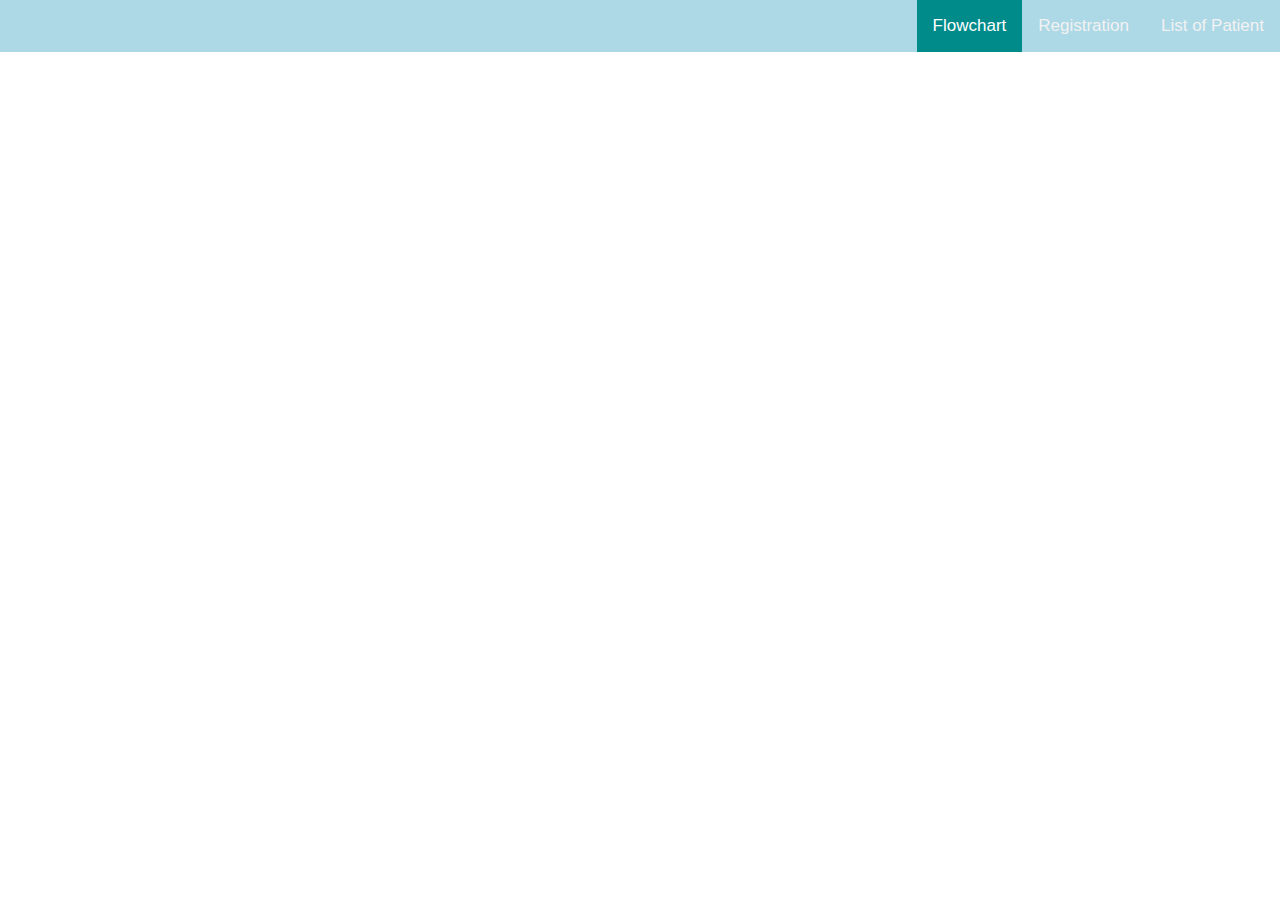
<file: index.html>
<!DOCTYPE html>
<html>

<head>
    <title>Clinical Care System</title>
    <meta name="viewport" content="width=device-width, initial-scale=1, shrink-to-fit=no">
    <meta charset="utf-8" />
    <link rel="stylesheet" href="https://cdnjs.cloudflare.com/ajax/libs/font-awesome/4.7.0/css/font-awesome.min.css">
    <link rel="stylesheet" href="style.css">

</head>

<body>
    <div class="topnav" id="myTopnav">
        <a href="list_of_patient.html">List of Patient</a>
        <a href="form.html">Registration</a>
        <a href="#home" class="active">Flowchart</a>
        
    </div>
    </head>

    <body>
        <div class="mxgraph" style="max-width:100%;border:1px solid transparent;"
            data-mxgraph="{&quot;highlight&quot;:&quot;#0000ff&quot;,&quot;nav&quot;:true,&quot;resize&quot;:true,&quot;xml&quot;:&quot;&lt;mxfile host=\&quot;app.diagrams.net\&quot; modified=\&quot;2021-07-21T09:58:34.602Z\&quot; agent=\&quot;5.0 (Windows NT 10.0; Win64; x64) AppleWebKit/537.36 (KHTML, like Gecko) Chrome/91.0.4472.124 Safari/537.36\&quot; etag=\&quot;6I_9C7NlgJHQ7oL10Ycw\&quot; version=\&quot;14.9.0\&quot; type=\&quot;device\&quot;&gt;&lt;diagram id=\&quot;ANVZpxGt2nblLhAagB96\&quot; name=\&quot;Page-1\&quot;&gt;7V1Zc9s4Ev41qt15sIo3qUdfmaTKmXXFqZ3dpxREQhI2FMEQlGzNr18cPEACsiibFC17VJWEBImru79Gd6PBTOzr9dPvGUhXX3EE44llRE8T+2ZiWabpzOg/rGQnSjzHFgXLDEXFS3XBA/oLFoVGUbpBESSNF3OM4xylzcIQJwkM80YZyDL82HxtgeNmrylYQqXgIQSxWvonivKVKA1coy7/[base64]/50CigKB8Iu0oi1lDya4MyyO7Z43wFObtCmOYIJ4jkU0WaMrxJIsgGYFDZeVyhHD6kIGRPH6kGaYrWAsXxNY5xxuvai8XCCpn0kTzDP6H0JPLmnutVwriFWQ6fjhXHooI1M/QMlsTVdP2pq0qs0xIFWTglrh3PFO9DwtQy+oOp1Yb8cDAtuxoUpuX6KInEJfkpgRAQnPAFL2NvIYLyd4DFiosjYtG0PiYY/f7AaLeBPRwYy66GBaNqRn0GbIFMM7hFeEPEsoiziA3E8mLKras5Baa3ZFcCnfYnFaArvJ7T2seCM3JhEDk6cAbW3PYGAmfF1cPgnA0GzmBMcL4SdY5TEaskqeOUJcfCzu3S2B7c9YaLmcINtKBSD9ZMfpM5STm5jR0kKpco/e/AnLqT9lUGCfoLzPkjo8ksEKNlwjhJeQMzBiYq0oj6b5fFgzWKIlaxYGvhJxaNTSrv7AASnhG2V4jBq0TdCrQ0eyhucZav8BInIL6tS6+aS379zh3GaUHR/8E83xWOONjkuElv+ITy/7DqVJTE3X+lJzdPRcv8ZlfcjAgor70euG63pUdpy2svLJ4zncm/TjA9dkWjve6bwaArmnXCwABtlBPr4ALbu3xQJrap67Ttxu5mzkxpq6OsHW/mqF1ZpxAKNTbA1LmR4HPU3tZrZep12vtjuvRO2/J7hRfhWifzItyTwMvXiITwFSK0LZ2F6xUMmZ8vInClV1G4/f9GOWD9EIqeOky3giCm7GayBXLujOBFVSUV0b1p2RUdutSbIpPnFzOoxOSwWxIM5ZZYqiH8EdDu9RjA804XwPNOEcCzTUUkvjBo3uAw5zE7sAUoFivduUcGvO5hu8EiA7Y1JgR7jwx4fo+RAU1jA0cGbNW/eE+RASFsY9mWtmqnawyJTzh7BNx2SKsNPpQscLYGbPduwvcO1u/HLnDVYIDnul310mDbCbbO6jsXvcQ8UcMJAs90AsPw3cBr0Nc3ZyxGwnbyTNMOXOul1oDi7/qBMTV9o/q1Rj6co+27uo6HtRTUmPYZu91C3kdTjaoh/idgW6PFRqnwiYQN9h6SF/bgZER9Vzb8wVyhwGKMeKn+U5tz1eaGc4ik3obNPVJ9oktVOOIYpQQeBiAgqcgIXKAnBto+8GW79tRXiKOAytbIVtt/7Q9Ro3o2p0OUY0i7LX6TB+3IzTHQ8ty97c4MY2oYw5sZhwZxcA7P0Wb2uurBKZIOVY/ljQF/ZirANw1q3cqEC0bWA6N6EqfRAzNLk8zbYsMLV1ld097zTfeE/+49DwpCV92S+gZ5gm/E7eM4pnJjGZt0wuz/dhJTWOxL0MdnF6+slvADfB8xfOmq4L7BCeSD4ns71EcjmzgvYjct8lPS5E06N+mZsKaaxC+KuruKOsY2HaY+OBW0OLUH/BKntEq4vXXYH5/OOQHNNIx2aNgynanTaqirRjXNTs0NHGp233cSmjtqEpo3qjffhzEhRS9nTVF1uWqpgpcv9d5ZL04rd8yiboW/N3esR7Oi1TFdnzQdD2pVeKpPf8bRS8+YjIk2naevbOyIcyByPJNQ4yzaxPygFs8ImWMsckjYXykXpPW7SgIxTbNlKMzcqaE6aCc/yKU6unzXn/IpY+xZw4hKsrDhBCtIyrlUU9/7tWFHRgXZL4ig++WEHzaon9a8o1a9PRNXJW9Fm9ULLUs+gZAzV3NSQZWEs7Lrud7tLASD2fKee8aLpsZGZKnQTnBsKnQXc/[base64]/aPG4W+EvUiyqAmpUmT0mQFUna7flqyT+VMo0U0JVR55xrSByHUk34euOxUUU/WcdDe0nIdbWBCZoSjiaYOx4ZRLeXTbWmZnrLHXHLErPHwEgPimZb1vB7ArDh2DIMaGL5q1D98v/z2/X1h25op2C7d2fHArNsaERGGBeYyowY52IMLwg8jsxCHZadP2hiHiFOUBfcEbiIcYmbYVEGP+f6IxxVcokQX7ZBDMB3jKV+SdMPmUq/nf4A1HQelmXG7BigWl5dRRA0uIm5+pzqMre3XvB5hlUQgiNF0hQg12Xbagd8gksYcjxf0T9n1NV6nMcxh2Xf3mmKA3d8vZ9G9RjHV7hW+gqw41PYgTq91r1qQ8mtFys+dSfmt/H4OPylXfKBDU+uWGV/75IZKhhDsPcGz1+/[base64]/o5RthQ7B30PX22hsZ6owP9RUBn/LtGCUonKpq4S1M8tmVsfu4Pqo5ZbFTdHJ6uBoe87U5bi51rmcDGViBLvFHdZfuYK3dpOVZrN14Uz9snzVtikWL06W7TZXrhoPiYGxzLrh0N98T7IRm5EJfERnm6nm+DXoKdtqGkkTuaE6PmDputr8l1B8n1QSdg7APBX0Y5LPl/J90aIbwXqWr31RFcJ9BRizZ/hTrv1BpPPBNSPVY2Ky7o8WibOewVIDw55ID+F+bnGpQqBcOzwAzUysc1o3PvnEh9GAzdk5//QiN5tyybWrOLTu1bMly0/48dX9yo4bImy7W4eXCNjuFc/pzsbQV/14C39oS6PnNFVCnI3XxhPYnajvIOvOSqk/wixhz/R8Z2Lf/Bw==&lt;/diagram&gt;&lt;/mxfile&gt;&quot;,&quot;toolbar&quot;:&quot;pages zoom layers lightbox&quot;,&quot;page&quot;:0}">
        </div>
        <script type="text/javascript" src="https://app.diagrams.net/js/viewer-static.min.js"></script>
    </body>

</html>
</file>
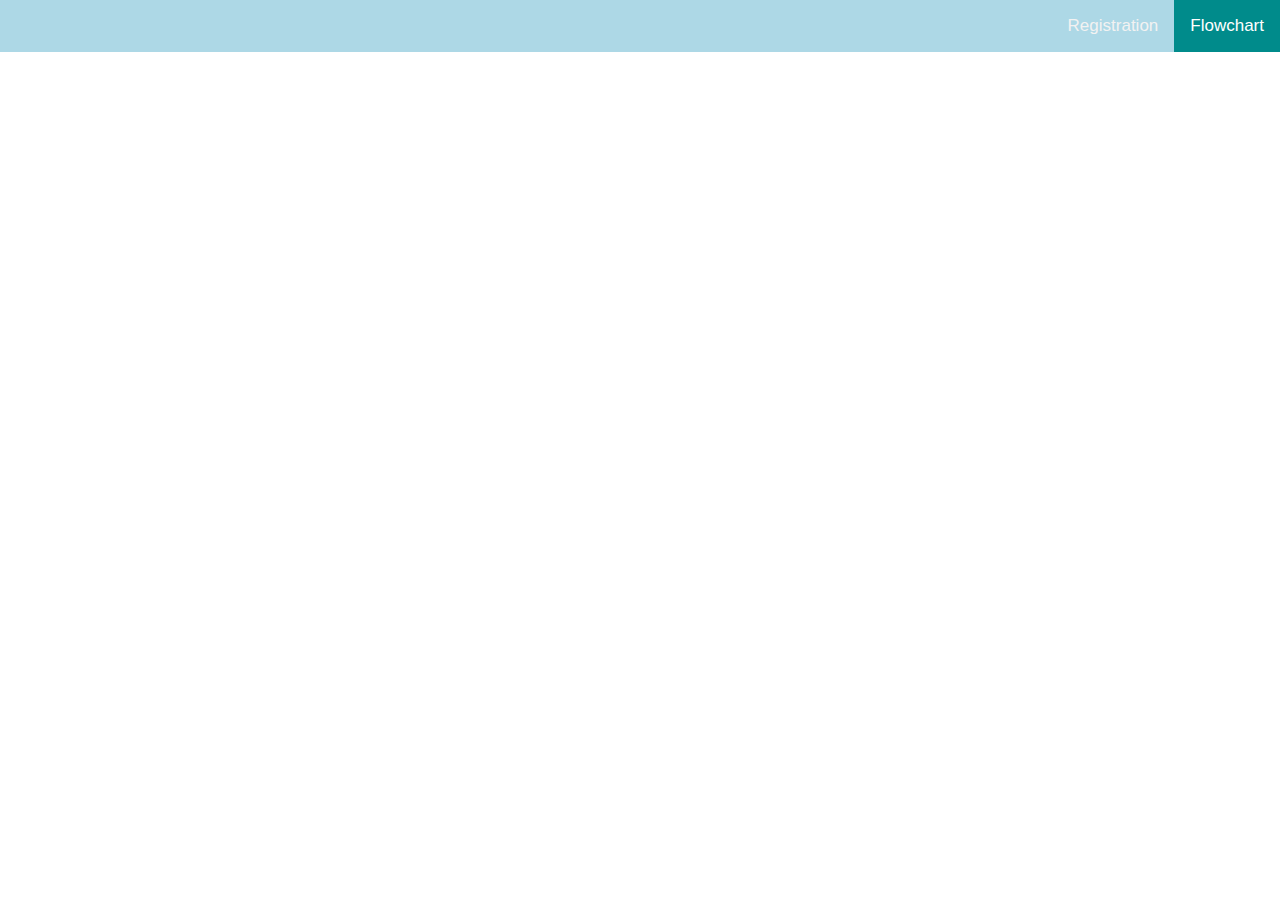
<file: flowchart.html>
<!DOCTYPE html>
<html>

<head>
    <title>Clinical Care System</title>
    <meta name="viewport" content="width=device-width, initial-scale=1, shrink-to-fit=no">
    <meta charset="utf-8" />
    <link rel="stylesheet" href="https://cdnjs.cloudflare.com/ajax/libs/font-awesome/4.7.0/css/font-awesome.min.css">
    <link rel="stylesheet" href="style.css">

</head>

<body>
    <div class="topnav" id="myTopnav">
        <a href="#home" class="active">Flowchart</a>
        <a href="form.html">Registration</a>
    </div>
    </head>

    <body>
        <div class="mxgraph" style="max-width:100%;border:1px solid transparent;"
            data-mxgraph="{&quot;highlight&quot;:&quot;#0000ff&quot;,&quot;nav&quot;:true,&quot;resize&quot;:true,&quot;xml&quot;:&quot;&lt;mxfile host=\&quot;app.diagrams.net\&quot; modified=\&quot;2021-07-21T09:58:34.602Z\&quot; agent=\&quot;5.0 (Windows NT 10.0; Win64; x64) AppleWebKit/537.36 (KHTML, like Gecko) Chrome/91.0.4472.124 Safari/537.36\&quot; etag=\&quot;6I_9C7NlgJHQ7oL10Ycw\&quot; version=\&quot;14.9.0\&quot; type=\&quot;device\&quot;&gt;&lt;diagram id=\&quot;ANVZpxGt2nblLhAagB96\&quot; name=\&quot;Page-1\&quot;&gt;7V1Zc9s4Ev41qt15sIo3qUdfmaTKmXXFqZ3dpxREQhI2FMEQlGzNr18cPEACsiibFC17VJWEBImru79Gd6PBTOzr9dPvGUhXX3EE44llRE8T+2ZiWabpzOg/rGQnSjzHFgXLDEXFS3XBA/oLFoVGUbpBESSNF3OM4xylzcIQJwkM80YZyDL82HxtgeNmrylYQqXgIQSxWvonivKVKA1coy7/[base64]/50CigKB8Iu0oi1lDya4MyyO7Z43wFObtCmOYIJ4jkU0WaMrxJIsgGYFDZeVyhHD6kIGRPH6kGaYrWAsXxNY5xxuvai8XCCpn0kTzDP6H0JPLmnutVwriFWQ6fjhXHooI1M/QMlsTVdP2pq0qs0xIFWTglrh3PFO9DwtQy+oOp1Yb8cDAtuxoUpuX6KInEJfkpgRAQnPAFL2NvIYLyd4DFiosjYtG0PiYY/f7AaLeBPRwYy66GBaNqRn0GbIFMM7hFeEPEsoiziA3E8mLKras5Baa3ZFcCnfYnFaArvJ7T2seCM3JhEDk6cAbW3PYGAmfF1cPgnA0GzmBMcL4SdY5TEaskqeOUJcfCzu3S2B7c9YaLmcINtKBSD9ZMfpM5STm5jR0kKpco/e/AnLqT9lUGCfoLzPkjo8ksEKNlwjhJeQMzBiYq0oj6b5fFgzWKIlaxYGvhJxaNTSrv7AASnhG2V4jBq0TdCrQ0eyhucZav8BInIL6tS6+aS379zh3GaUHR/8E83xWOONjkuElv+ITy/7DqVJTE3X+lJzdPRcv8ZlfcjAgor70euG63pUdpy2svLJ4zncm/TjA9dkWjve6bwaArmnXCwABtlBPr4ALbu3xQJrap67Ttxu5mzkxpq6OsHW/mqF1ZpxAKNTbA1LmR4HPU3tZrZep12vtjuvRO2/J7hRfhWifzItyTwMvXiITwFSK0LZ2F6xUMmZ8vInClV1G4/f9GOWD9EIqeOky3giCm7GayBXLujOBFVSUV0b1p2RUdutSbIpPnFzOoxOSwWxIM5ZZYqiH8EdDu9RjA804XwPNOEcCzTUUkvjBo3uAw5zE7sAUoFivduUcGvO5hu8EiA7Y1JgR7jwx4fo+RAU1jA0cGbNW/eE+RASFsY9mWtmqnawyJTzh7BNx2SKsNPpQscLYGbPduwvcO1u/HLnDVYIDnul310mDbCbbO6jsXvcQ8UcMJAs90AsPw3cBr0Nc3ZyxGwnbyTNMOXOul1oDi7/qBMTV9o/q1Rj6co+27uo6HtRTUmPYZu91C3kdTjaoh/idgW6PFRqnwiYQN9h6SF/bgZER9Vzb8wVyhwGKMeKn+U5tz1eaGc4ik3obNPVJ9oktVOOIYpQQeBiAgqcgIXKAnBto+8GW79tRXiKOAytbIVtt/7Q9Ro3o2p0OUY0i7LX6TB+3IzTHQ8ty97c4MY2oYw5sZhwZxcA7P0Wb2uurBKZIOVY/ljQF/ZirANw1q3cqEC0bWA6N6EqfRAzNLk8zbYsMLV1ld097zTfeE/+49DwpCV92S+gZ5gm/E7eM4pnJjGZt0wuz/dhJTWOxL0MdnF6+slvADfB8xfOmq4L7BCeSD4ns71EcjmzgvYjct8lPS5E06N+mZsKaaxC+KuruKOsY2HaY+OBW0OLUH/BKntEq4vXXYH5/OOQHNNIx2aNgynanTaqirRjXNTs0NHGp233cSmjtqEpo3qjffhzEhRS9nTVF1uWqpgpcv9d5ZL04rd8yiboW/N3esR7Oi1TFdnzQdD2pVeKpPf8bRS8+YjIk2naevbOyIcyByPJNQ4yzaxPygFs8ImWMsckjYXykXpPW7SgIxTbNlKMzcqaE6aCc/yKU6unzXn/IpY+xZw4hKsrDhBCtIyrlUU9/7tWFHRgXZL4ig++WEHzaon9a8o1a9PRNXJW9Fm9ULLUs+gZAzV3NSQZWEs7Lrud7tLASD2fKee8aLpsZGZKnQTnBsKnQXc/[base64]/aPG4W+EvUiyqAmpUmT0mQFUna7flqyT+VMo0U0JVR55xrSByHUk34euOxUUU/WcdDe0nIdbWBCZoSjiaYOx4ZRLeXTbWmZnrLHXHLErPHwEgPimZb1vB7ArDh2DIMaGL5q1D98v/z2/X1h25op2C7d2fHArNsaERGGBeYyowY52IMLwg8jsxCHZadP2hiHiFOUBfcEbiIcYmbYVEGP+f6IxxVcokQX7ZBDMB3jKV+SdMPmUq/nf4A1HQelmXG7BigWl5dRRA0uIm5+pzqMre3XvB5hlUQgiNF0hQg12Xbagd8gksYcjxf0T9n1NV6nMcxh2Xf3mmKA3d8vZ9G9RjHV7hW+gqw41PYgTq91r1qQ8mtFys+dSfmt/H4OPylXfKBDU+uWGV/75IZKhhDsPcGz1+/[base64]/o5RthQ7B30PX22hsZ6owP9RUBn/LtGCUonKpq4S1M8tmVsfu4Pqo5ZbFTdHJ6uBoe87U5bi51rmcDGViBLvFHdZfuYK3dpOVZrN14Uz9snzVtikWL06W7TZXrhoPiYGxzLrh0N98T7IRm5EJfERnm6nm+DXoKdtqGkkTuaE6PmDputr8l1B8n1QSdg7APBX0Y5LPl/J90aIbwXqWr31RFcJ9BRizZ/hTrv1BpPPBNSPVY2Ky7o8WibOewVIDw55ID+F+bnGpQqBcOzwAzUysc1o3PvnEh9GAzdk5//QiN5tyybWrOLTu1bMly0/48dX9yo4bImy7W4eXCNjuFc/pzsbQV/14C39oS6PnNFVCnI3XxhPYnajvIOvOSqk/wixhz/R8Z2Lf/Bw==&lt;/diagram&gt;&lt;/mxfile&gt;&quot;,&quot;toolbar&quot;:&quot;pages zoom layers lightbox&quot;,&quot;page&quot;:0}">
        </div>
        <script type="text/javascript" src="https://app.diagrams.net/js/viewer-static.min.js"></script>
    </body>

</html>
</file>
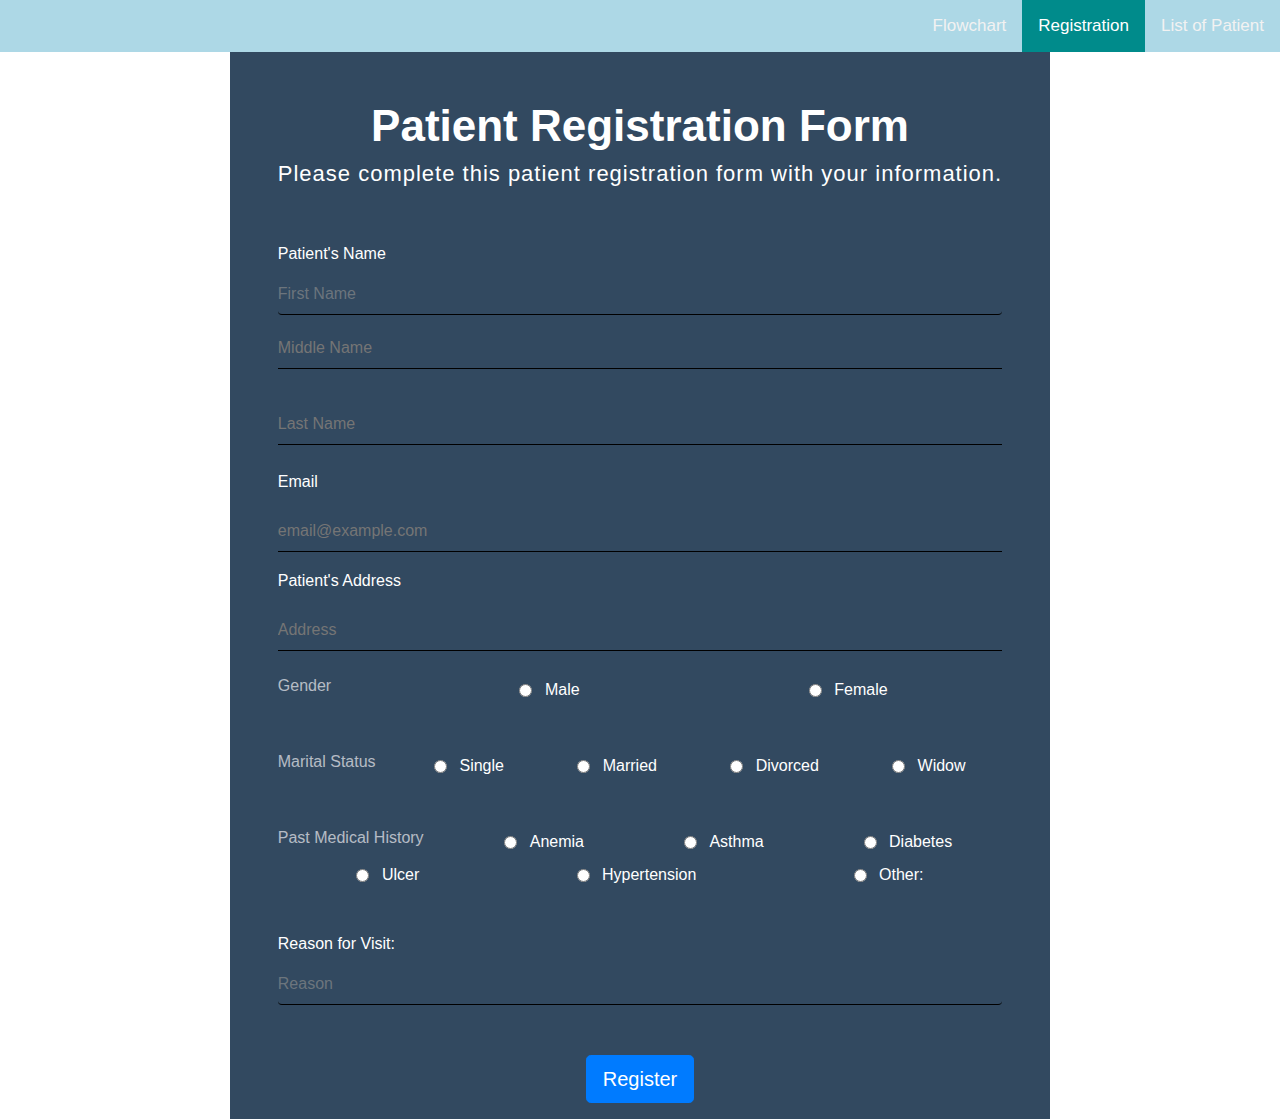
<file: form.html>
<html>
<head>
  <title>Patient registration form</title>
    <meta name="viewport" content="width=device-width, initial-scale=1, shrink-to-fit=no">
    <meta charset="utf-8">
  <!--Bootstrap-->
  <link rel="stylesheet" href="https://maxcdn.bootstrapcdn.com/bootstrap/4.0.0/css/bootstrap.min.css"
    integrity="sha384-Gn5384xqQ1aoWXA+058RXPxPg6fy4IWvTNh0E263XmFcJlSAwiGgFAW/dAiS6JXm" crossorigin="anonymous">
  <!--CSS-->
  <link rel="stylesheet" href="style.css">
</head>
<body>
  <!--Navbar-->
  <div class="topnav" id="myTopnav">
    <a href="list_of_patient.html">List of Patient</a>
    <a href="form.html" class="active">Registration</a>
    <a href="index.html" >Flowchart</a>
  </div>
  <!--Start of registration form-->
  <div class="row">
    <section class="section">
      <header>
        <h3>Patient Registration Form</h3>
        <h4>Please complete this patient registration form with your information.</h4>
      </header>
      <main>
        <form>
          <!--Patient's Name-->
          <div class="form-item box-item">
            <label for="validationCustom01" class="form-label">Patient's Name</label>
            <input type="text" class="form-control" id="validationCustom01" placeholder="First Name" value="" required>

          </div>
          <div class="form-item box-item">
            <input type="text" name="name" class="tx1" placeholder="Middle Name" data-required>
          </div>
          <div class="form-item box-item">
            <input type="text" name="name" class="tx1" placeholder="Last Name" data-required>
          </div>
          <!--Patient's Email-->
          <div class="form-item box-item">
            <label>Email</label>
            <input type="text" name="name" class="tx1" placeholder="email@example.com" data-required>
          </div>
          <br>
          <!--Patient's Address-->
          <div class="form-item box-item">
            <label>Patient's Address</label>
            <input type="text" name="name" class="tx1" placeholder="Address" data-required>
          </div>
          <br>
          <!--Patient's Gender-->
          <div class="form-item box-item">
            <div class="form-item-triple">
              <div class="radio-label">
                <label class="label">Gender</label>
              </div>
              <div class="form-item">
                <input id="Male" type="radio" name="gender" value="Male" data-once>
                <label for="Male">Male</label>
              </div>
              <div class="form-item">
                <input id="Female" type="radio" name="gender" value="Female" data-once>
                <label for="Female">Female</label>
              </div>
            </div>
          </div>
          <!--Patient's Marital status -->
          <div class="form-item box-item">
            <div class="form-item-triple">
              <div class="radio-label">
                <label class="label">Marital Status</label>
              </div>
              <div class="form-item">
                <input id="sponsored" type="radio" name="gender2" value="sponsored" data-once>
                <label for="sponsored">Single</label>
              </div>
              <div class="form-item">
                <input id="sponsored" type="radio" name="gender2" value="sponsored" data-once>
                <label for="sponsored">Married</label>
              </div>
              <div class="form-item">
                <input id="sponsored" type="radio" name="gender2" value="sponsored" data-once>
                <label for="sponsored">Divorced</label>
              </div>
              <div class="form-item">
                <input id="sponsored" type="radio" name="gender2" value="sponsored" data-once>
                <label for="sponsored">Widow</label>
              </div>
            </div>
          </div>
          <!--Patient's Past Medical history -->
          <div class="form-item">
            <div class="form-item-triple">
              <div class="radio-label">
                <label class="label">Past Medical History</label>
              </div>
              <div class="form-item">
                <input id="sponsored" type="radio" name="gender2" value="sponsored" data-once>
                <label for="sponsored">Anemia</label>
              </div>
              <div class="form-item">
                <input id="sponsored" type="radio" name="gender2" value="sponsored" data-once>
                <label for="sponsored">Asthma</label>
              </div>
              <div class="form-item">
                <input id="sponsored" type="radio" name="gender2" value="sponsored" data-once>
                <label for="sponsored">Diabetes</label>
              </div>
            </div>
            <div class="form-item">
              <div class="form-item-triple">
                <div class="form-item">
                  <input id="sponsored" type="radio" name="gender2" value="sponsored" data-once>
                  <label for="sponsored">Ulcer</label>
                </div>
                <div class="form-item">
                  <input id="sponsored" type="radio" name="gender2" value="sponsored" data-once>
                  <label for="sponsored">Hypertension</label>
                </div>
                <div class="form-item">
                  <input id="sponsored" type="radio" name="gender2" value="sponsored" data-once>
                  <label for="sponsored">Other: </label>
                </div>
              </div><br><br>
              <!--Patient's reason for visit -->
              <div class="form-item box-item">
                <label for="validationCustom01" class="form-label">Reason for Visit:</label>
                <input type="text" class="form-control" id="validationCustom01" placeholder="Reason" value="" required>
              </div>
              <br><br>
              <!--Submit button -->
              <div class="text-center">
                <p class="lead">
                  <a class="btn btn-primary btn-lg" href="submit.html" role="button">Register</a>
                </p>
              </div>

            </div>
        </form>

      </main>
  </div>
  <!--bootstrap-->
  <script rel="stylesheet" href="https://maxcdn.bootstrapcdn.com/bootstrap/4.0.0/css/bootstrap.min.css"
    integrity="sha384-Gn5384xqQ1aoWXA+058RXPxPg6fy4IWvTNh0E263XmFcJlSAwiGgFAW/dAiS6JXm" crossorigin="anonymous">
  </script>
</body>

</html>
</file>
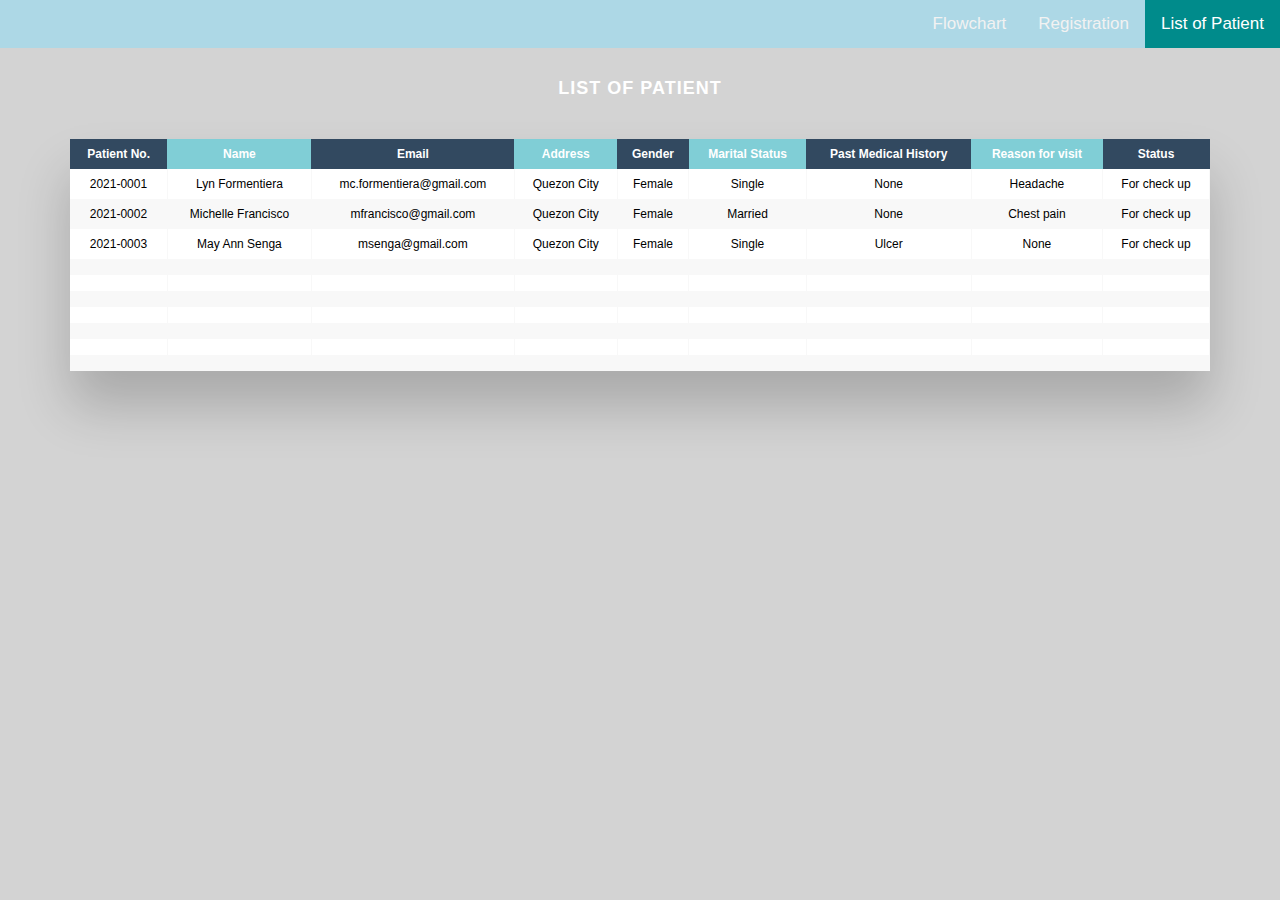
<file: list_of_patient.html>
<!DOCTYPE html>
<html>
<head>
    <title>List of Patient</title>
    <meta name="viewport" content="width=device-width, initial-scale=1, shrink-to-fit=no">
    <meta charset="utf-8">
    <link rel="stylesheet" href="style2.css">
</head>
<body>
    <div class="topnav" id="myTopnav">
        <a href="list_of_patient.html" class="active">List of Patient</a>
        <a href="form.html" >Registration</a>
        <a href="index.html" >Flowchart</a>
      </div>
    <h2>List of Patient</h2>
    <div class="table-wrapper">
        <table class="fl-table">
            <thead>
            <tr>
                <th>Patient No.</th>
                <th>Name</th>
                <th>Email</th>
                <th>Address</th>
                <th>Gender</th>
                <th>Marital Status</th>
                <th>Past Medical History</th>
                <th>Reason for visit</th>
                <th>Status</th>
            </tr>
            </thead>
            <tbody>
            <tr>
                <td>2021-0001</td>
                <td>Lyn Formentiera</td>
                <td>mc.formentiera@gmail.com</td>
                <td>Quezon City</td>
                <td>Female</td>
                <td>Single</td>
                <td>None</td>
                <td>Headache</td>
                <td>For check up</td>
            </tr>
            <tr>
                <td>2021-0002</td>
                <td>Michelle Francisco</td>
                <td>mfrancisco@gmail.com</td>
                <td>Quezon City</td>
                <td>Female</td>
                <td>Married</td>
                <td>None</td>
                <td>Chest pain</td>
                <td>For check up</td>
            </tr>
            <tr>
                <td>2021-0003</td>
                <td>May Ann Senga</td>
                <td>msenga@gmail.com</td>
                <td>Quezon City</td>
                <td>Female</td>
                <td>Single</td>
                <td>Ulcer</td>
                <td>None</td>
                <td>For check up</td>
            </tr>
            <tr>
                <td></td>
                <td></td>
                <td></td>
                <td></td>
                <td></td>
                <td></td>
                <td></td>
                <td></td>
                <td></td>
            </tr>
            <tr>
                <td></td>
                <td></td>
                <td></td>
                <td></td>
                <td></td>
                <td></td>
                <td></td>
                <td></td>
                <td></td>
            </tr>
            <tr>
                <td></td>
                <td></td>
                <td></td>
                <td></td>
                <td></td>
                <td></td>
                <td></td>
                <td></td>
                <td></td>
            </tr>
            <tr>
                <td></td>
                <td></td>
                <td></td>
                <td></td>
                <td></td>
                <td></td>
                <td></td>
                <td></td>
                <td></td>
            </tr>
            <tr>
                <td></td>
                <td></td>
                <td></td>
                <td></td>
                <td></td>
                <td></td>
                <td></td>
                <td></td>
                <td></td>
            </tr>
            <tr>
                <td></td>
                <td></td>
                <td></td>
                <td></td>
                <td></td>
                <td></td>
                <td></td>
                <td></td>
                <td></td>
            </tr>
            <tr>
                <td></td>
                <td></td>
                <td></td>
                <td></td>
                <td></td>
                <td></td>
                <td></td>
                <td></td>
                <td></td>
            </tr>
            <tbody>
        </table>
    </div>
</body>
</html>
</file>
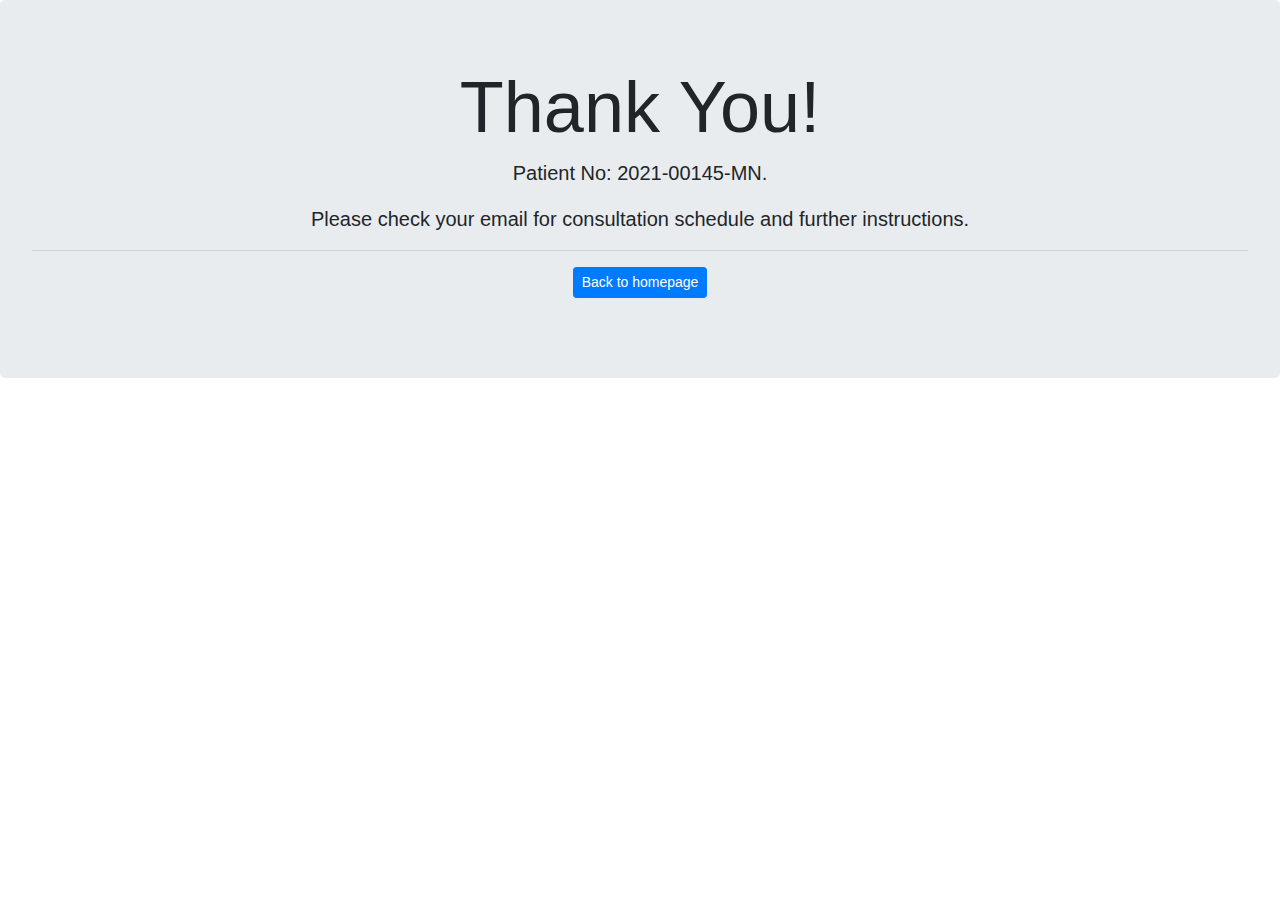
<file: submit.html>
<html>
<head>
    <title>Submit</title>
    <meta name="viewport" content="width=device-width, initial-scale=1, shrink-to-fit=no">
    <meta charset="utf-8">
    <link rel="stylesheet" href="https://maxcdn.bootstrapcdn.com/bootstrap/4.0.0/css/bootstrap.min.css"
        integrity="sha384-Gn5384xqQ1aoWXA+058RXPxPg6fy4IWvTNh0E263XmFcJlSAwiGgFAW/dAiS6JXm" crossorigin="anonymous">
</head>

<body>

    <div class="jumbotron text-center">
        <h1 class="display-3">Thank You!</h1>
        <p class="lead"><strong>Patient No:</strong> 2021-00145-MN.</p>
        <p class="lead"><strong>Please check your email</strong> for consultation schedule and further instructions.</p>
        <hr>
        <p class="lead">
            <a class="btn btn-primary btn-sm" href="index.html" role="button">Back to
                homepage</a>
        </p>
    </div>
</body>

</html>
</file>
<file: style.css>
* {
    box-sizing: border-box;
    padding: 0%;
    margin: 0%;
  }
   
  *, *:before, *:after {
    margin: 0;
    padding: 0;
    box-sizing: inherit;
  }
   
  body {
    font-family: 'PT Sans', sans-serif;
    font-size: 16px;
    line-height: 1.428571429;
    font-weight: 400;
    color: #fff;
  }
   
  .row {
    display: flex;
    align-items: center;
    justify-content: center;
  }
   
  .section {
    background-color: #324960;
    position: relative;
    overflow: hidden;
    display: flex;
    justify-content: center;
    flex-direction: column;
    
  }
   
  header,
  main,
  footer {
    display: block;
    position: relative;
    z-index: 1;
  }
   
  header {
    padding: 48px;
  }
  @media (max-width: 440px) {
    header {
      padding: 48px 24px;
    }
  }
  header > h3 {
    font-size: 44px;
    font-weight: 700;
    margin-bottom: 8px;
   text-align: center;
  }
  header > h4 {
    font-size: 22px;
    font-weight: 400;
    letter-spacing: 1px;
   text-align: center;
  }
   
  main {
    flex: 1;
    padding: 0 48px;
  }
  @media (max-width: 440px) {
    main {
      padding: 0 24px;
    }
  }
   
  footer {
    width: 100%;
    background-color: red;
    padding: 16px;
    align-self: center;
    text-align: center;
    margin-top: 32px;
  }
  footer a {
    color: #fff;
    font-weight: 700;
    text-decoration: none;
  }
  footer a:hover {
    text-decoration: underline;
  }
   
  form {
    height: 100%;
    display: flex;
    justify-content: center;
    flex-direction: column;
  }
   
  .label {
    color: rgba(226, 227, 232, 0.75);
    font-size: 16px;
  }
   
  small {
    display: none;
  }
  small.errorOnce {
    margin-top: 2px;
  }
  .tx1 {
   margin-top: 10px;
  }
  .form-item input[type="text"],
  .form-item input[type="number"],
  .form-item input[type="email"] {
    display: block;
    color: #E2E3E8;
    font-size: 16px;
    width: 100%;
    background-color: transparent;
    border: none;
    border-bottom: 1px solid black;
    padding: 8px 0;
    appearance: none;
    outline: none;
  }
  .form-item i {
    font-size: 12px;
    color: red;
  }
   
  .box-item {
    height: 60px;
    margin-bottom: 16px;
  }
   
  .form-item-double {
    display: flex;
  }
  .form-item-double .form-item {
    flex: 1 1 auto;
  }
  .form-item-double .form-item:nth-child(1) {
    padding-right: 16px;
  }
  .form-item-double .form-item:nth-child(2) {
    padding-left: 16px;
  }
   
  .form-item-triple {
    display: flex;
    align-items: center;
    padding-top: 6px;
  }
  .form-item-triple .radio-label {
    flex: 1 1 auto;
    text-align: left;
  }
  .form-item-triple .radio-label label {
    display: inline-block;
    vertical-align: middle;
  }
  .form-item-triple .form-item {
    flex: 3 1 auto;
    text-align: center;
    margin: 0;
  }
  .form-item-triple .form-item label, .form-item-triple .form-item input[type="radio"] {
    display: inline-block;
    vertical-align: middle;
    margin: 0 4px;
  }
   
  .submit {
    display: inline-block;
    font-size: 18px;
    font-weight: 700;
    letter-spacing: 1px;
    padding: 8px 48px;
    margin-top: 32px;
    border: 2px solid #075BB4;
    border-radius: 20px;
    cursor: pointer;
    transition: all ease .2s;
  }
  .submit:hover {
    background-color: red;
    border: 2px solid black;
  }
   
  .wave {
    position: absolute;
    top: 0;
    left: 50%;
    width: 800px;
    height: 800px;
    margin-top: -600px;
    margin-left: -400px;
    background: red;
    border-radius: 40%;  
    animation: shift 20s infinite linear;
    z-index: 0;
  }
   
   
  @keyframes shift{
    from{
      transform: rotate(360deg);
    }
  }
  /*nav-bar*/
  .topnav {
    background-color:lightblue;
    overflow: hidden;
  }
  .topnav a {
    float: right;
    display: block;
    color: #f2f2f2;
    text-align: center;
    padding: 14px 16px;
    text-decoration: none;
    font-size: 17px;
  }
  .topnav a:hover {
    background-color: #ddd;
    color: black;
  }
  
  .topnav a.active {
    background-color: darkcyan;
    color: white;
  }
  .topnav .icon {
    display: none;
  }
  @media screen and (max-width: 600px) {
    .topnav a:not(:first-child) {display: none;}
    .topnav a.icon {
      float: right;
      display: block;
    }
  }
  @media screen and (max-width: 600px) {
    .topnav.responsive {position: relative;}
    .topnav.responsive a.icon {
      position: absolute;
      right: 0;
      top: 0;
    }
    .topnav.responsive a {
      float: none;
      display: block;
      text-align: left;
    }
  }
</file>
<file: style2.css>
*{
    box-sizing: border-box;
    margin: 0%;
    padding: 0%;
}
body{
    font-family: Helvetica;
    -webkit-font-smoothing: antialiased;
    background: lightgrey;
}
h2{
    text-align: center;
    font-size: 18px;
    text-transform: uppercase;
    letter-spacing: 1px;
    color: white;
    padding: 30px 0;
}

/* Table Styles */

.table-wrapper{
    margin: 10px 70px 70px;
    box-shadow: 0px 35px 50px rgba( 0, 0, 0, 0.2 );
}

.fl-table {
    border-radius: 5px;
    font-size: 12px;
    font-weight: normal;
    border: none;
    border-collapse: collapse;
    width: 100%;
    max-width: 100%;
    white-space: nowrap;
    background-color: white;
}

.fl-table td, .fl-table th {
    text-align: center;
    padding: 8px;
}

.fl-table td {
    border-right: 1px solid #f8f8f8;
    font-size: 12px;
}

.fl-table thead th {
    color: #ffffff;
    background: #80ced6;
}


.fl-table thead th:nth-child(odd) {
    color: #ffffff;
    background: #324960;
}

.fl-table tr:nth-child(even) {
    background: #F8F8F8;
}

/* Responsive */

@media (max-width: 767px) {
    .fl-table {
        display: block;
        width: 100%;
    }
    .table-wrapper:before{
        content: "Scroll horizontally >";
        display: block;
        text-align: right;
        font-size: 11px;
        color: white;
        padding: 0 0 10px;
    }
    .fl-table thead, .fl-table tbody, .fl-table thead th {
        display: block;
    }
    .fl-table thead th:last-child{
        border-bottom: none;
    }
    .fl-table thead {
        float: left;
    }
    .fl-table tbody {
        width: auto;
        position: relative;
        overflow-x: auto;
    }
    .fl-table td, .fl-table th {
        padding: 20px .625em .625em .625em;
        height: 60px;
        vertical-align: middle;
        box-sizing: border-box;
        overflow-x: hidden;
        overflow-y: auto;
        width: 120px;
        font-size: 13px;
        text-overflow: ellipsis;
    }
    .fl-table thead th {
        text-align: left;
        border-bottom: 1px solid #f7f7f9;
    }
    .fl-table tbody tr {
        display: table-cell;
    }
    .fl-table tbody tr:nth-child(odd) {
        background: none;
    }
    .fl-table tr:nth-child(even) {
        background: transparent;
    }
    .fl-table tr td:nth-child(odd) {
        background: #F8F8F8;
        border-right: 1px solid #E6E4E4;
    }
    .fl-table tr td:nth-child(even) {
        border-right: 1px solid #E6E4E4;
    }
    .fl-table tbody td {
        display: block;
        text-align: center;
    }
}
     /*nav-bar*/
  .topnav {
    background-color:lightblue;
    overflow: hidden;
  }
  .topnav a {
    float: right;
    display: block;
    color: #f2f2f2;
    text-align: center;
    padding: 14px 16px;
    text-decoration: none;
    font-size: 17px;
  }
  .topnav a:hover {
    background-color: #ddd;
    color: black;
  }
  
  .topnav a.active {
    background-color: darkcyan;
    color: white;
  }
  .topnav .icon {
    display: none;
  }
  @media screen and (max-width: 600px) {
    .topnav a:not(:first-child) {display: none;}
    .topnav a.icon {
      float: right;
      display: block;
    }
  }
  @media screen and (max-width: 600px) {
    .topnav.responsive {position: relative;}
    .topnav.responsive a.icon {
      position: absolute;
      right: 0;
      top: 0;
    }
   
  }
</file>
